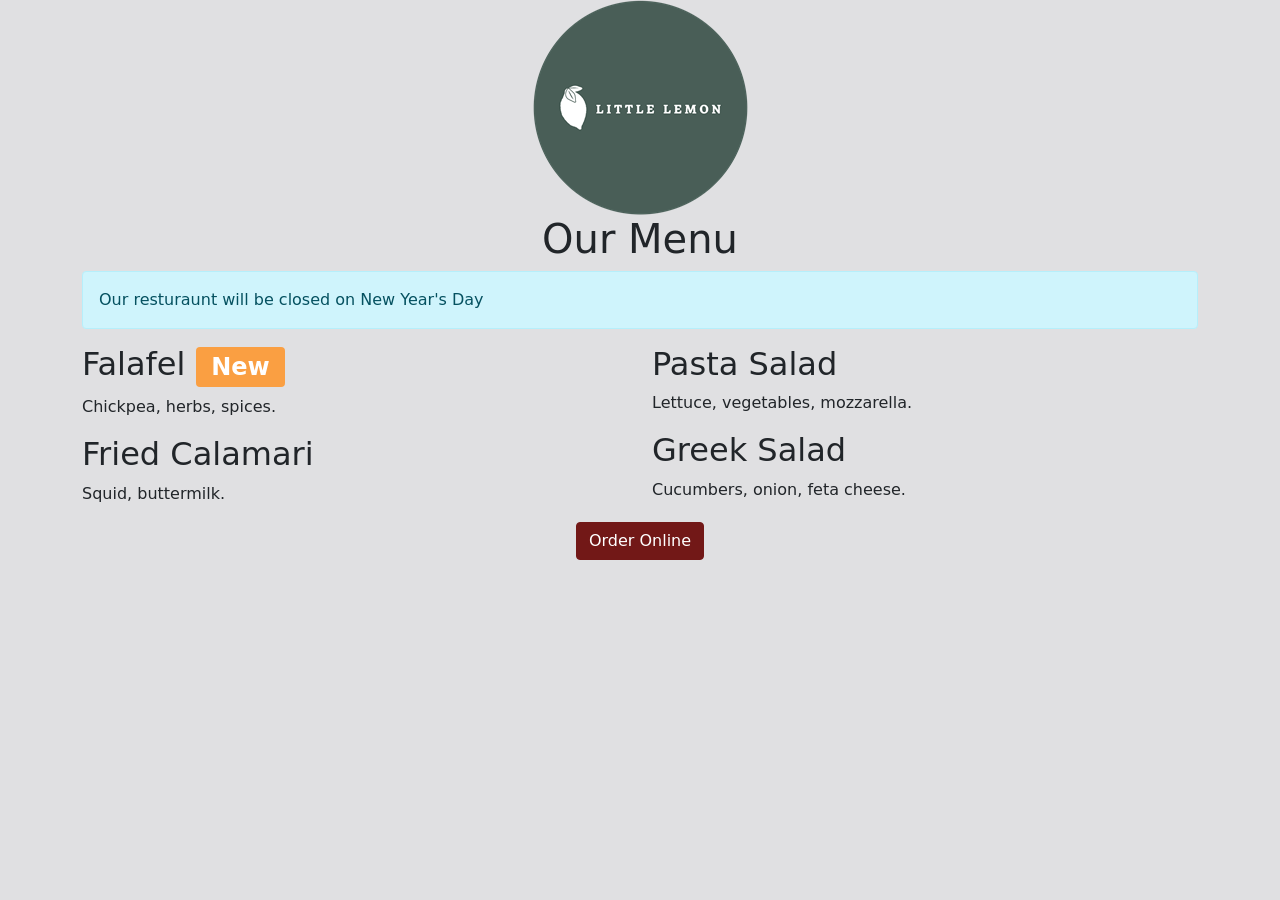
<file: examine_the_page/index.html>
<!DOCTYPE html>
<html>
<head>
    <title>Little Lemon</title>
    <link href="bootstrap.min.css" rel="stylesheet">
</head>
<body>
    <div class="container">
        <div class="row">
            <div class="col-12">
                <div class="text-center">
                    <img src="logo.png" class="img-fluid" id="logo1">
                </div>
            </div>
        </div>
        <div class="row">
            <div class="col-12">
                <div class="text-center">
                    <h1 id="menu">Our Menu</h1>
                </div>
                <div class="alert alert-info" role="alert">
                    Our resturaunt will be closed on New Year's Day
                </div>
            </div>
        </div>
        <div class="row">
            <div class="col-12 col-lg-6">
                <h2>Falafel <span class="badge bg-secondary">New</span></h2>
                <p>Chickpea, herbs, spices.</p>
                <h2>Fried Calamari</h2>
                <p>Squid, buttermilk.</p>
            </div>
            <div class="col-12 col-lg-6">
                <h2>Pasta Salad</h2>
                <p>Lettuce, vegetables, mozzarella.</p>
                <h2>Greek Salad</h2>
                <p>Cucumbers, onion, feta cheese.</p>
            </div>
        </div>
        <div class="row">
            <div class="col-12">
                <div class="text-center">
                    <button type="button" class="btn btn-primary">Order Online</button>
                </div>
            </div>
        </div>
    </div>
    <script src="bootstrap.bundle.min.js"></script>
</body>
</html>
</file>
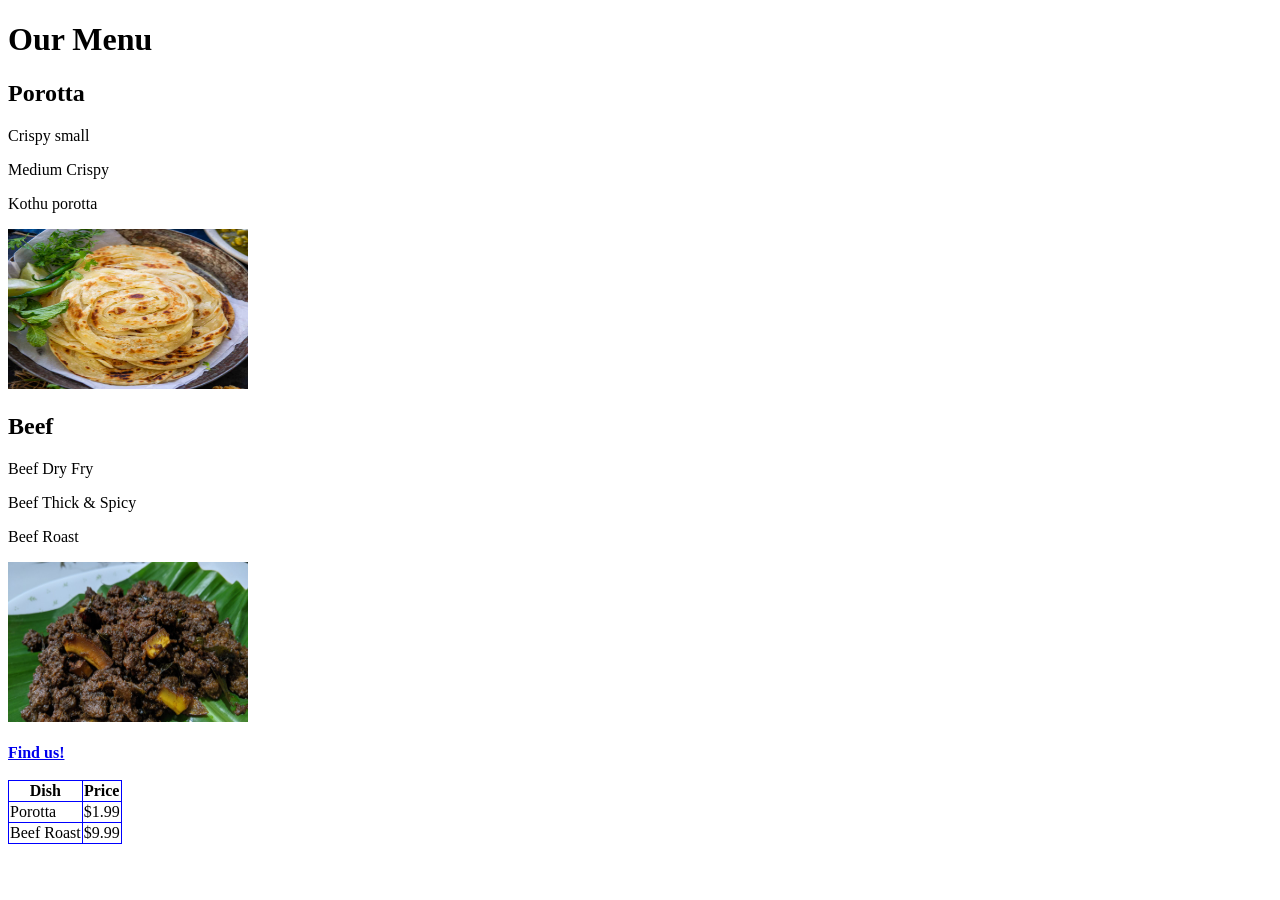
<file: LESSON/index.html>
<!DOCTYPE html>
<html>
    <head>
        <title>Adiyodi's kitchen : Adi $ Touchings</title>
    </head>
    <body>
        <h1>Our Menu</h1>
        <h2>Porotta</h2>
        <p>Crispy small</p>
        <p>Medium Crispy</p>
        <p>Kothu porotta</p>
        <img src = "Porotta.jpg" width="240" height="160" alt="Kerala crispy porotta">
        <h2>Beef</h2>
        <p>Beef Dry Fry</p>
        <p>Beef Thick & Spicy</p>
        <p>Beef Roast</p>
        <img src="Beef Roast.jpg" width="240" height="160" alt="Beef Roast">
        <br><br>
        <a href="location.html"><b>Find us!</b></a>
        <br><br>
        <style>
            table, th, td {
                border: 1px solid blue;
                border-collapse: collapse;
            }
        </style>
        <table>
            <tr>
                <th>Dish</th>
                <th>Price</th>
            </tr>
            <tr>
                <td>Porotta</td>
                <td>$1.99</td>
            </tr>
            <tr>
                <td>Beef Roast</td>
                <td>$9.99</td>
            </tr>
        </table>
    </body>
</html>
</file>
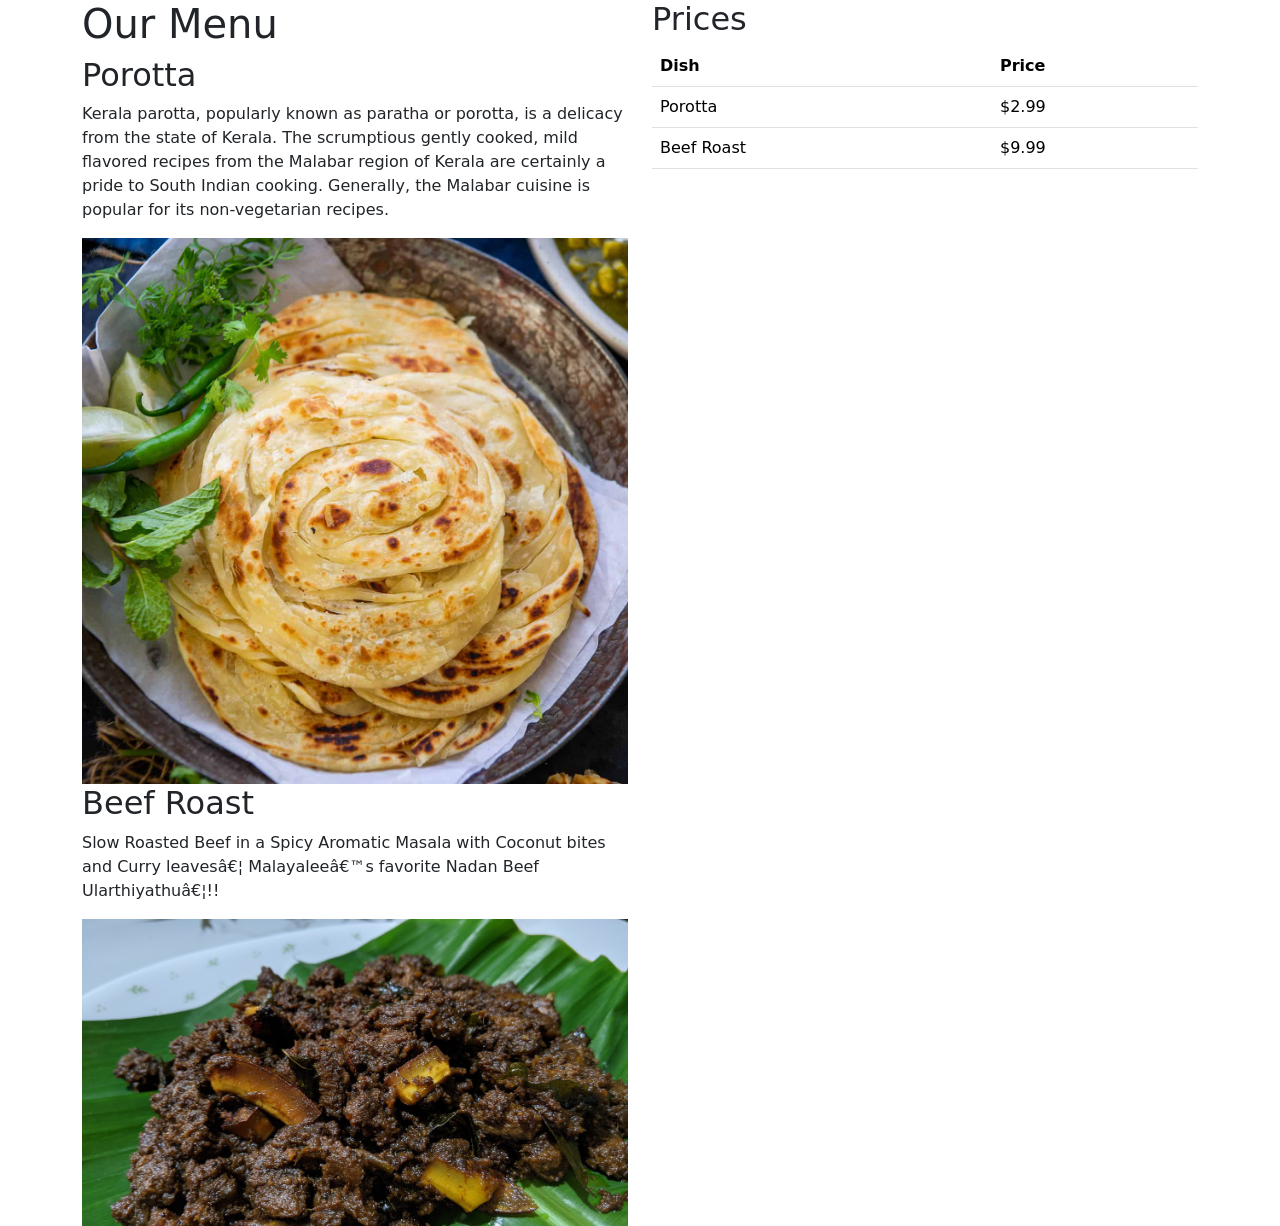
<file: LESSON/Course 1 - Introduction to Front-End-Development/Week 3/Intro to UI Frameworks and Libraries/index.html>
<!DOCTYPE html>
<html>
    <head>
        <title>Adiyodi's Dining</title>
        <link href="https://cdn.jsdelivr.net/npm/bootstrap@5.1.3/dist/css/bootstrap.min.css" rel="stylesheet" integrity="sha384-1BmE4kWBq78iYhFldvKuhfTAU6auU8tT94WrHftjDbrCEXSU1oBoqyl2QvZ6jIW3" crossorigin="anonymous">
    </head>
    <body>
        <div class="container">
            <div class="row">
                <div class="col">
                    <h1>Our Menu</h1>
                    <h2>Porotta</h2>
                    <p>Kerala parotta, popularly known as paratha or porotta, is a delicacy from the state of Kerala. The scrumptious gently cooked, mild flavored recipes from the Malabar region of Kerala are certainly a pride to South Indian cooking. Generally, the Malabar cuisine is popular for its non-vegetarian recipes.</p>
                    <img src="Porotta.jpg" class="img-fluid">
                    <h2>Beef Roast</h2>
                    <p>Slow Roasted Beef in a Spicy Aromatic Masala with Coconut bites and Curry leaves… Malayalee’s favorite Nadan Beef Ularthiyathu…!!</p>
                    <img src="Beef Roast.jpg" class="img-fluid">
                </div>
                <div class="col">
                    <h2>Prices</h2>
                    <table class="table">
                        <tr>
                            <th>Dish</th>
                            <th>Price</th>
                        </tr>
                        <tr>
                            <td>Porotta</td>
                            <td>$2.99</td>
                        </tr>
                        <tr>
                            <td>Beef Roast</td>
                            <td>$9.99</td>
                        </tr>
                    </table>
                </div>
            </div>
        </div>
        <script src="https://cdn.jsdelivr.net/npm/bootstrap@5.1.3/dist/js/bootstrap.bundle.min.js" integrity="sha384-ka7Sk0Gln4gmtz2MlQnikT1wXgYsOg+OMhuP+IlRH9sENBO0LRn5q+8nbTov4+1p" crossorigin="anonymous"></script>
    </body>
</html>
</file>
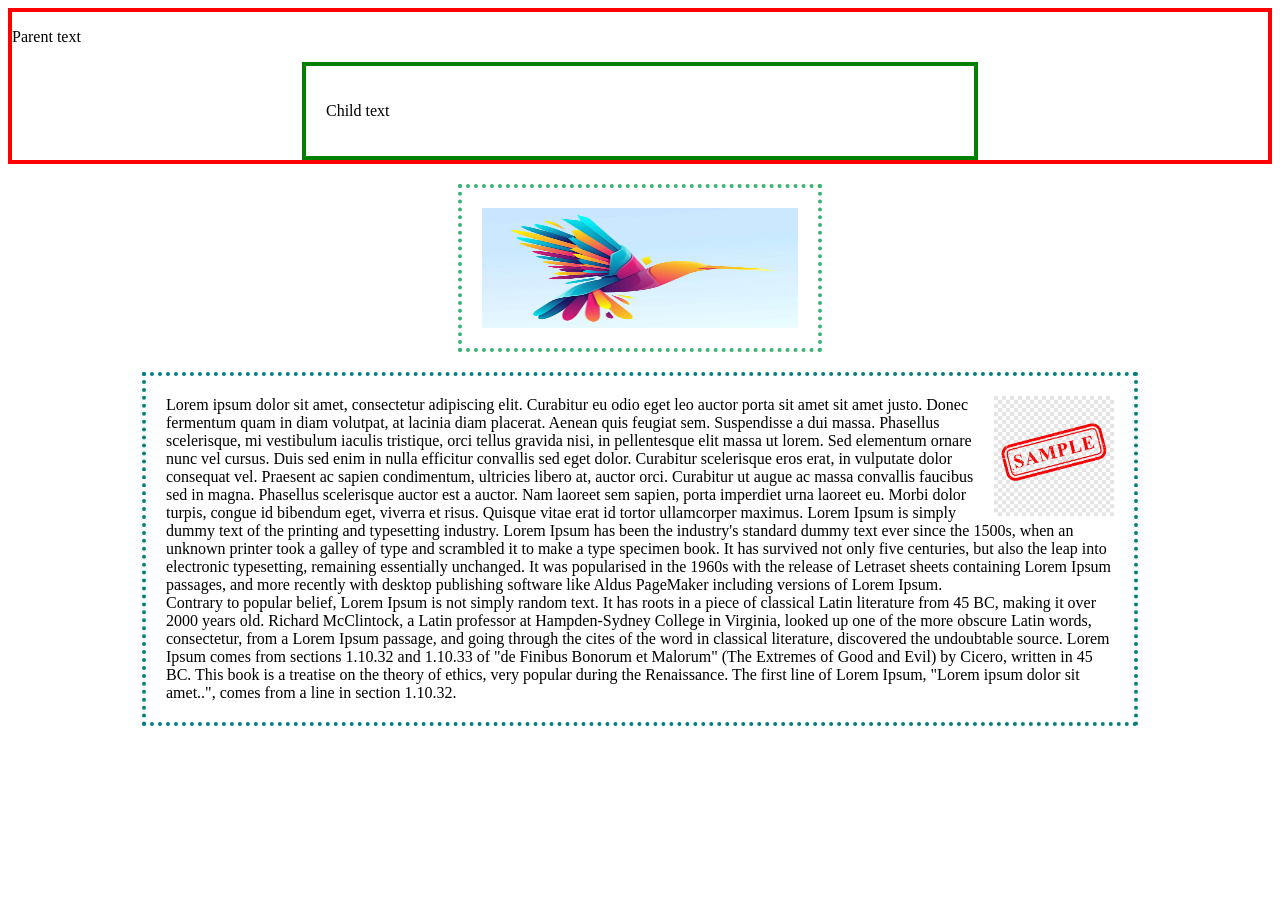
<file: LESSON/Course 1 - Introduction to Front-End-Development/Week 2/2. CSS Basics/Alignment basics/index.html>
<!DOCTYPE html>
<html>
    <head>
        <title>Alignment Basics</title>
        <link rel="stylesheet" href="style.css">
    </head>
    <body>
        <div class="parent">
            <p>Parent text</p>
            <div class="child">
                <p>Child text</p>
            </div>
        </div>
        <div class="alpha">
            <img src="bird.jpg" width="120" height="120" class="beta">
        </div>
        <div class="sample">
            <img src="sample.jpg" width="120" height="120" class="gamma">Lorem ipsum dolor sit amet, consectetur adipiscing elit. Curabitur eu odio eget leo auctor porta sit amet sit amet justo. Donec fermentum quam in diam volutpat, at lacinia diam placerat. Aenean quis feugiat sem. Suspendisse a dui massa. Phasellus scelerisque, mi vestibulum iaculis tristique, orci tellus gravida nisi, in pellentesque elit massa ut lorem. Sed elementum ornare nunc vel cursus. Duis sed enim in nulla efficitur convallis sed eget dolor. Curabitur scelerisque eros erat, in vulputate dolor consequat vel. Praesent ac sapien condimentum, ultricies libero at, auctor orci. Curabitur ut augue ac massa convallis faucibus sed in magna. Phasellus scelerisque auctor est a auctor. Nam laoreet sem sapien, porta imperdiet urna laoreet eu. Morbi dolor turpis, congue id bibendum eget, viverra et risus. Quisque vitae erat id tortor ullamcorper maximus. Lorem Ipsum is simply dummy text of the printing and typesetting industry. Lorem Ipsum has been the industry's standard dummy text ever since the 1500s, when an unknown printer took a galley of type and scrambled it to make a type specimen book. It has survived not only five centuries, but also the leap into electronic typesetting, remaining essentially unchanged. It was popularised in the 1960s with the release of Letraset sheets containing Lorem Ipsum passages, and more recently with desktop publishing software like Aldus PageMaker including versions of Lorem Ipsum.<br>Contrary to popular belief, Lorem Ipsum is not simply random text. It has roots in a piece of classical Latin literature from 45 BC, making it over 2000 years old. Richard McClintock, a Latin professor at Hampden-Sydney College in Virginia, looked up one of the more obscure Latin words, consectetur, from a Lorem Ipsum passage, and going through the cites of the word in classical literature, discovered the undoubtable source. Lorem Ipsum comes from sections 1.10.32 and 1.10.33 of "de Finibus Bonorum et Malorum" (The Extremes of Good and Evil) by Cicero, written in 45 BC. This book is a treatise on the theory of ethics, very popular during the Renaissance. The first line of Lorem Ipsum, "Lorem ipsum dolor sit amet..", comes from a line in section 1.10.32.
        </div>
    </body>
</html>
</file>
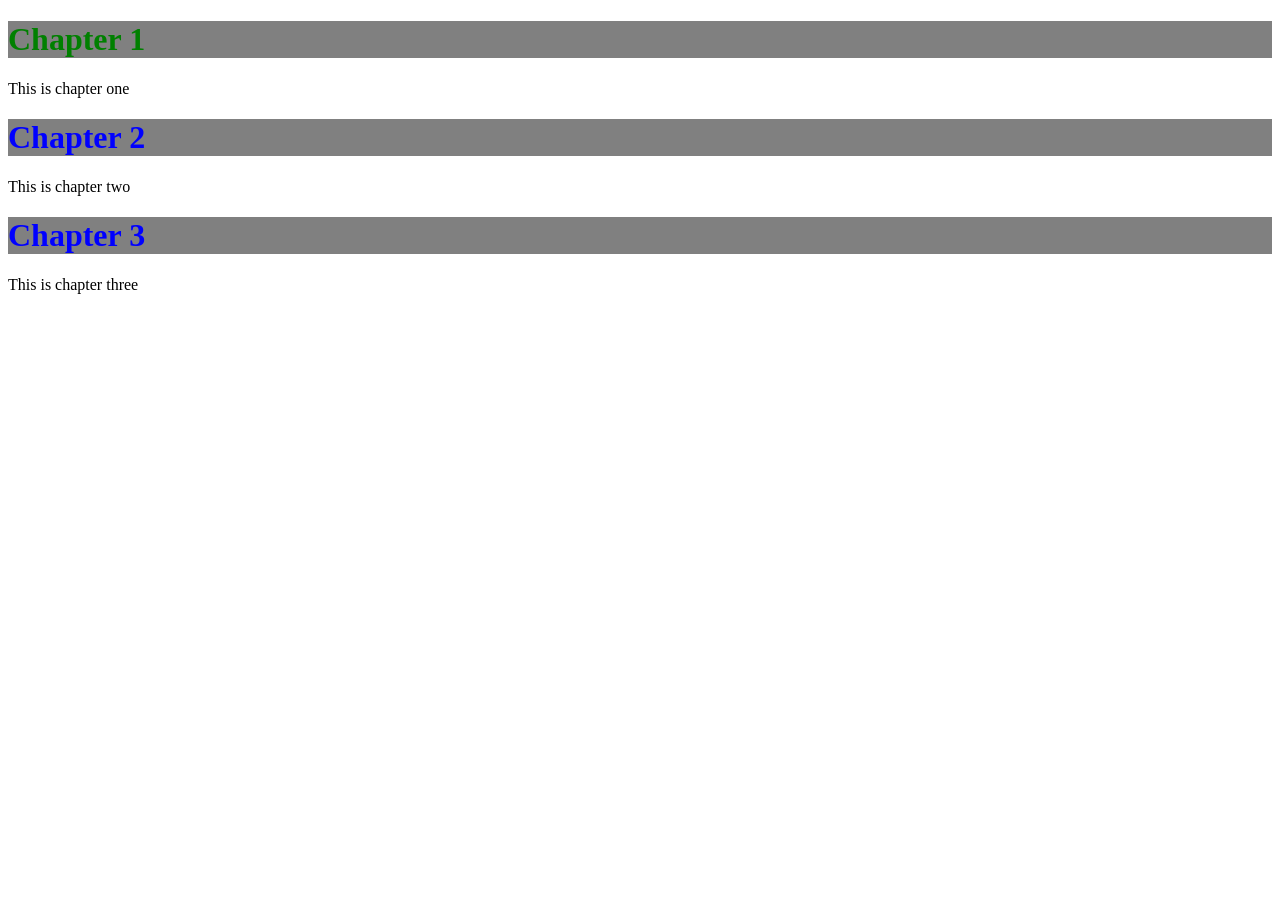
<file: LESSON/cssdemo.html>
<!DOCTYPE html>
<html>
    <head>
        <title>CSS Demo</title>
        <link rel="stylesheet" href="style.css">
    </head>
    <body>
        <h1 id="header1">Chapter 1</h1>
        <p>This is chapter one</p>
        <h1>Chapter 2</h1>
        <p>This is chapter two</p>
        <h1>Chapter 3</h1>
        <p>This is chapter three</p>
    </body>
</html>
</file>
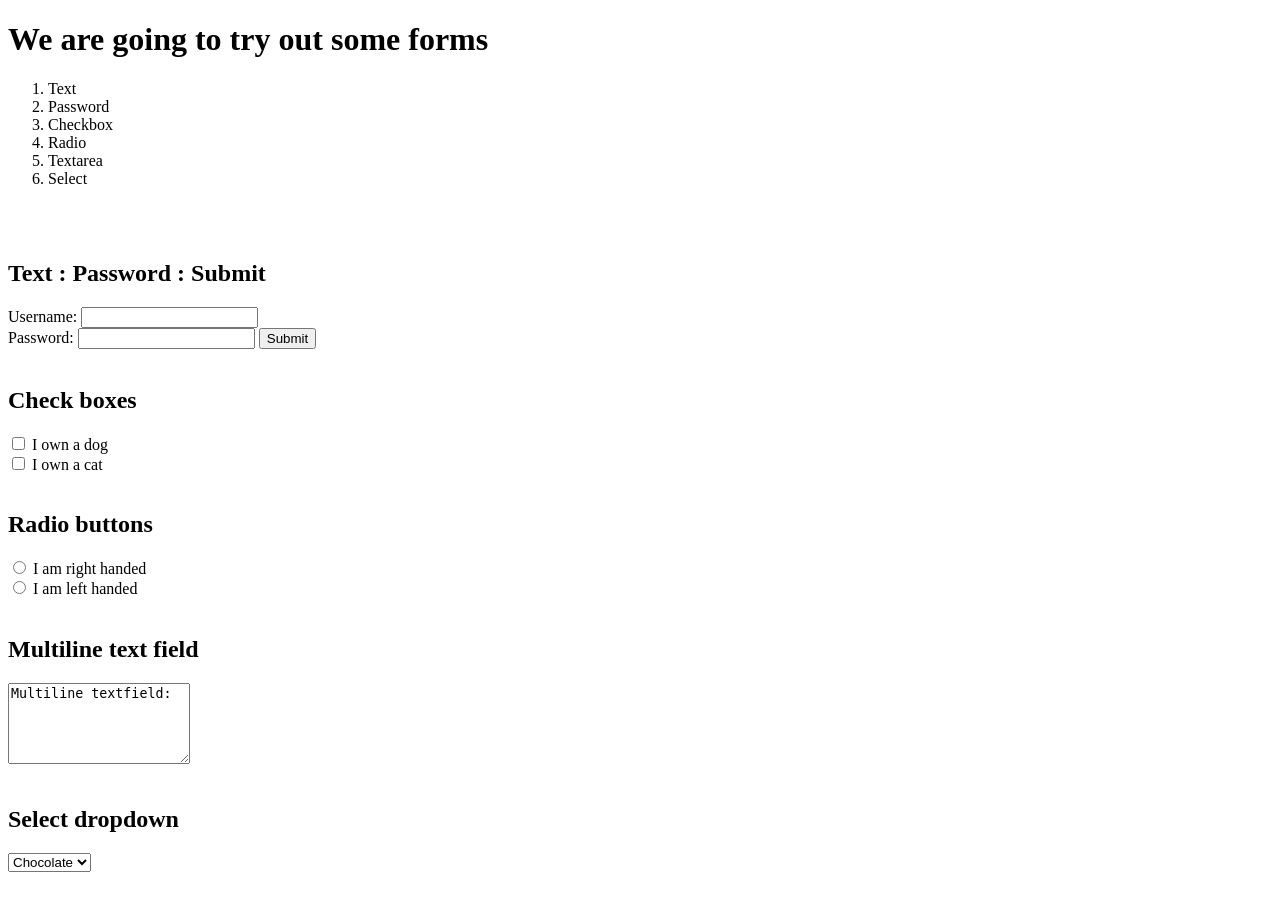
<file: LESSON/forms.html>
<!DOCTYPE html>
<html>
    <head>
        <title>Forms</title>
    </head>
    <body>
        <h1>We are going to try out some forms</h1>
        <p>
            <ol>
                <li>Text</li>
                <li>Password</li>
                <li>Checkbox</li>
                <li>Radio</li>
                <li>Textarea</li>
                <li>Select</li>
            </ol>
        </p><br><br>
        <form method="POST">
            <h2>Text : Password : Submit</h2>
            <label for="username">Username:</label>
            <input type="text" name="username"><br>

            <label for="password">Password:</label>
            <input type="password">
            <input type="submit">
            <br><br>

            <h2>Check boxes</h2>
            <input type="checkbox" name="dog" value="Dog">
            <label for="dog">I own a dog</label><br>
            <input type="checkbox" name="cat" value="Cat">
            <label for="cat">I own a cat</label>
            <br><br>

            <h2>Radio buttons</h2>
            <input type="radio" name="orientation" value="Right">
            <label for="right">I am right handed</label><br>
            <input type="radio" name="orientation" value="Left">
            <label for="left">I am left handed</label>
            <br><br>

            <h2>Multiline text field</h2>
            <textarea name="multiline" rows="5">Multiline textfield:</textarea><br><br>

            <h2>Select dropdown</h2>
            <select name="food">
                <option value="chocolate">Chocolate</option>
                <option value="ice_cream">Ice-cream</option>
            </select>
        </form>
    </body>
</html>
</file>
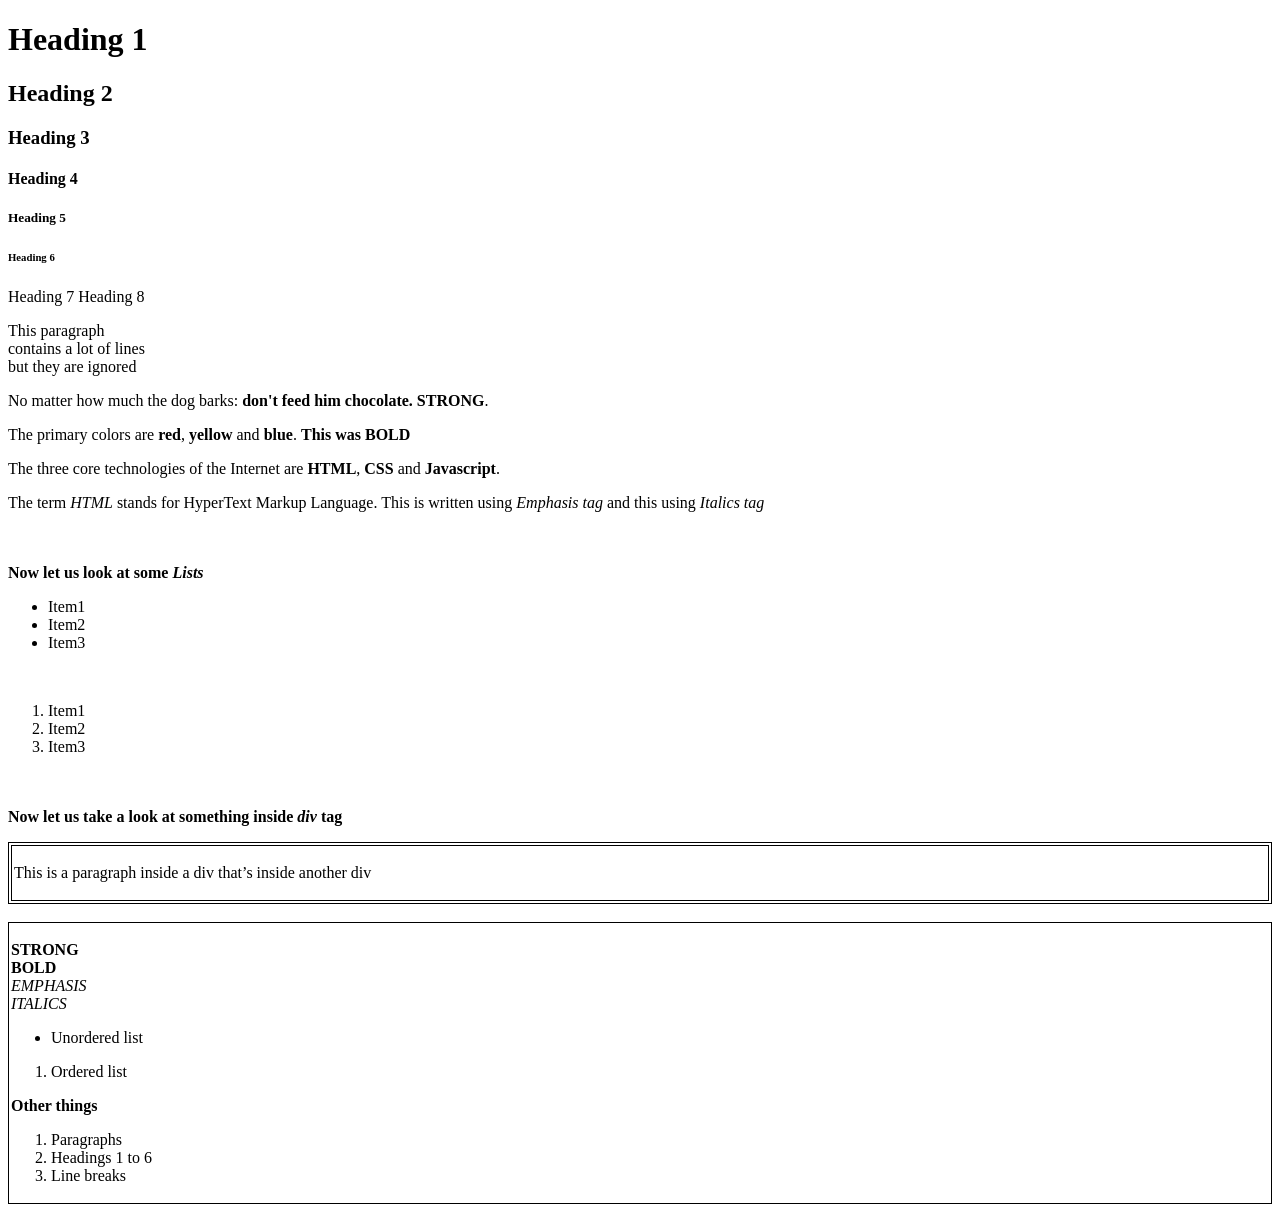
<file: LESSON/Simple HTML tags.html>
<!DOCTYPE html>
<html>
    <head>
        <title>Simple HTML tags</title>
    </head>
    <body>
        <h1>Heading 1</h1>
        <h2>Heading 2</h2>
        <h3>Heading 3</h3>
        <h4>Heading 4</h4>
        <h5>Heading 5</h5>
        <h6>Heading 6</h6>
        <h7>Heading 7</h7>
        <h8>Heading 8</h8>
        <p>
            This paragraph<br>
            contains a lot of lines<br>
            but they are ignored<br>
        </p>
        <p>
            No matter how much the dog barks: <strong>don't feed him chocolate. STRONG</strong>.
         </p>
         <p>
            The primary colors are <b>red</b>, <b>yellow</b> and <b>blue</b>. <b>This was BOLD</b>
         </p>
         <p>
            The three core technologies of the Internet are <b>HTML</b>, <b>CSS</b> and <b>Javascript</b>.
         </p>
         <p>
            The term <i>HTML</i> stands for HyperText Markup Language. This is written using <em>Emphasis tag</em> 
            and this using <i>Italics tag</i>
         </p>
         <p><br><br><b>Now let us look at some <i>Lists</i></b></p>
         <ul>
            <li>Item1</li>
            <li>Item2</li>
            <li>Item3</li>
         </ul>
         <br>
         <ol>
            <li>Item1</li>
            <li>Item2</li>
            <li>Item3</li>
         </ol>
         <p><br><br><b>Now let us take a look at something inside <i>div</i> tag</b></p>
         <style>
            div {
                border : 1px solid black;
                padding : 2px;
            }
         </style>
         <div>
            <div>
               <p>This is a paragraph inside a div that’s inside another div</p>
            </div>
         </div>
         <br>
         <div>
            <p>
                <strong>STRONG</strong><br>
                <b>BOLD</b><br>
                <em>EMPHASIS</em><br>
                <i>ITALICS</i><br>
                <ul>
                    <li>Unordered list</li>
                </ul>
                <ol>
                    <li>Ordered list</li>
                </ol>
                <b>Other things</b>
                <ol>
                    <li>Paragraphs</li>
                    <li>Headings 1 to 6</li>
                    <li>Line breaks</li>
                </ol>
            </p>
         </div>
    </body>
</html>
</file>
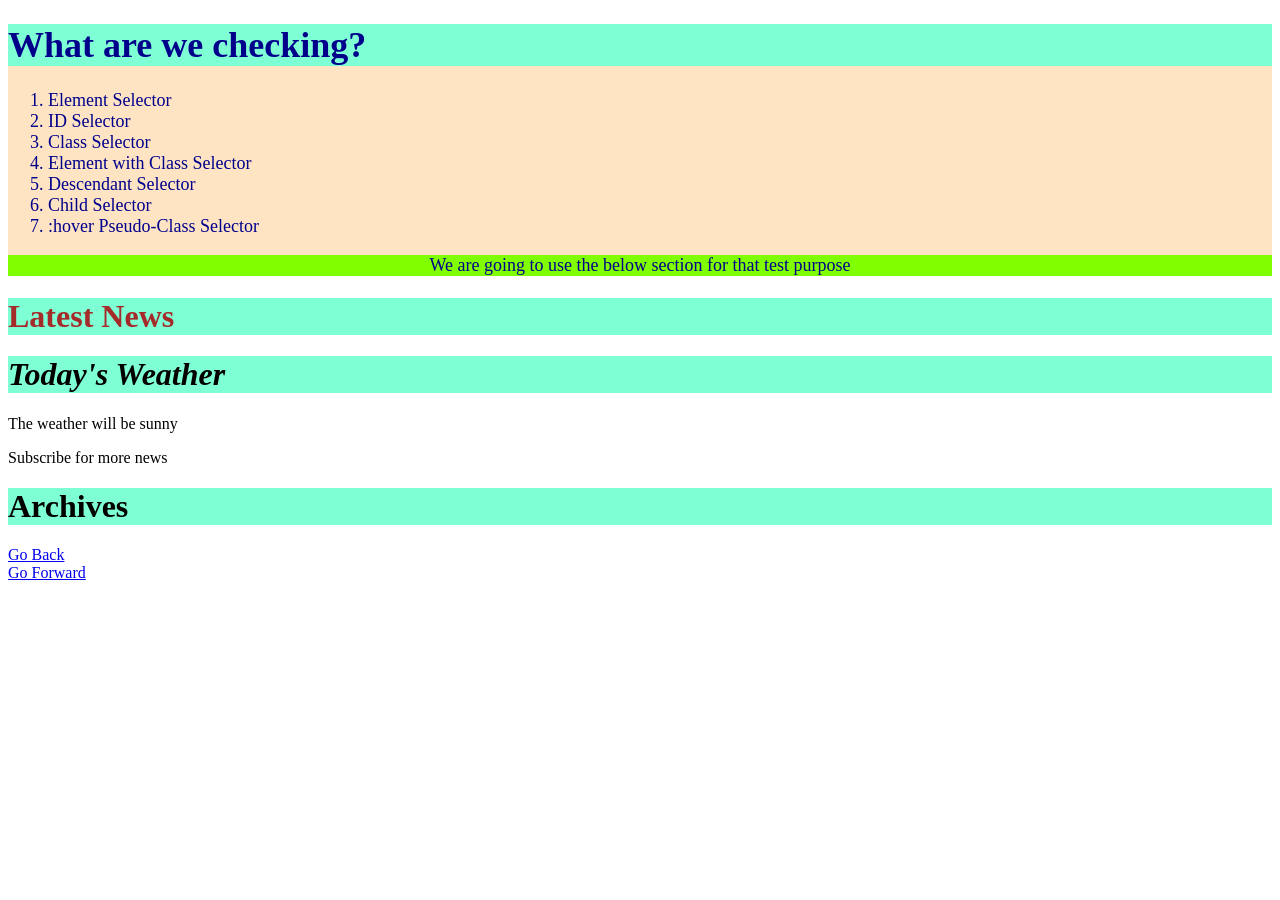
<file: LESSON/Course 1 - Introduction to Front-End-Development/Week 2/2. CSS Basics/cssSelectorsDemo.html>
<!DOCTYPE html>
<html>
    <head>
        <title>CSS Selectors</title>
        <link rel="stylesheet" href="styleSelectors.css">
    </head>
    <body>
        <div id="intro">
            <h1>What are we checking?</h1>
            <p>
                <ol>
                    <li>Element Selector</li>
                    <li>ID Selector</li>
                    <li>Class Selector</li>
                    <li>Element with Class Selector</li>
                    <li>Descendant Selector</li>
                    <li>Child Selector</li>
                    <li>:hover Pseudo-Class Selector</li>
                </ol>
            </p>
        <p class="breakpoint">We are going to use the below section for that test purpose</p>
        </div>
        <div id="blog">
            <h1>Latest News</h1>
            <div>
              <h1>Today's Weather</h1>
              <p>The weather will be sunny</p>
            </div>
            <p>Subscribe for more news</p>
        </div>
         <div>
            <h1>Archives</h1>
         </div>
    </body>
    <a href="E:\COURSERA\meta-backend-dev\LESSON\Course 1 - Introduction to Front-End-Development\Week 2\2. CSS Basics\backPage.html" class="navigation">Go Back</a><br>
    <a href="E:/COURSERA/meta-backend-dev/LESSON/Course 1 - Introduction to Front-End-Development/Week 2/2. CSS Basics/frontPage.html" class="navigation">Go Forward</p>
</html>
</file>
<file: LESSON/Course 1 - Introduction to Front-End-Development/Week 2/2. CSS Basics/Alignment basics/style.css>
.parent {
    border: 4px solid red;
}

.child {
    width : 50%;
    padding: 20px;
    border:4px solid green;
    margin:auto;
}

.beta {
    display:block;
    width:25%;
    padding:20px;
    border: 4px dotted mediumseagreen;
    margin-left: auto;
    margin-right: auto;
    margin-top: 20px;
    margin-bottom:  20px;
}

.gamma {
    float:right;
}

.sample {
    width:75%;
    padding: 20px;
    border:4px dotted teal;
    margin:auto;
}
</file>
<file: LESSON/style.css>
h1 {
    background-color: grey;
    color: blue;
}

#header1 {
    color: green;
}
</file>
<file: LESSON/Course 1 - Introduction to Front-End-Development/Week 2/2. CSS Basics/styleSelectors.css>
h1 {
    background-color: aquamarine;
}

#intro {
    font-size: large;
    color: darkblue;
    background-color: bisque;
}

.breakpoint {
    text-align: center;
}

p.breakpoint {
    background-color:chartreuse;
}

#blog div h1 {
    font-style: italic;
}

#blog > h1 {
    color: brown;
}

a:hover {
    background-color: dimgrey;
}
</file>
